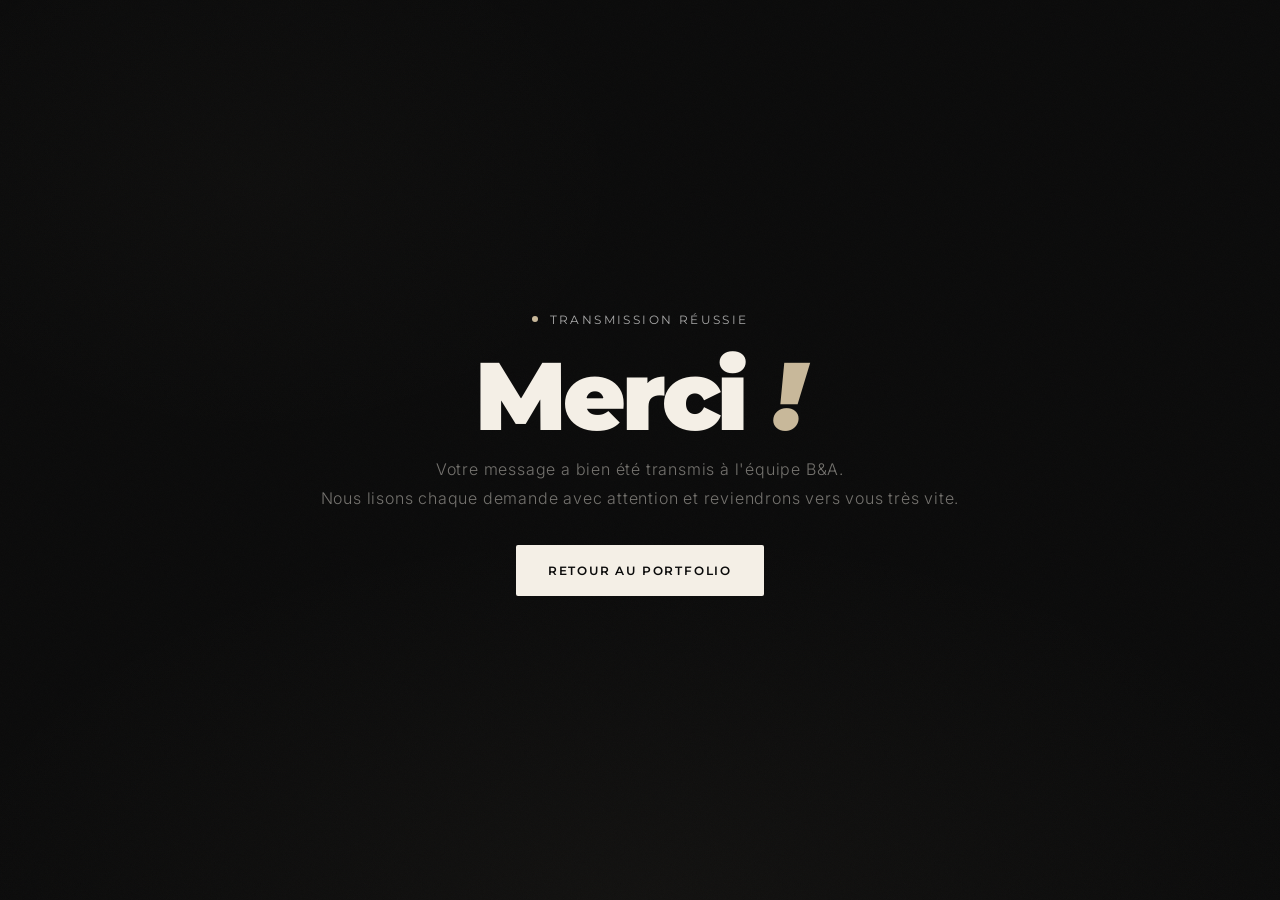
<file: merci.html>
<!DOCTYPE html>
<html lang="fr">
<head>
  <meta charset="UTF-8" />
  <meta name="viewport" content="width=device-width, initial-scale=1.0" />
  <meta name="theme-color" content="#111111" />
  <title>Message envoyé | B&A</title>
  
  <link rel="preconnect" href="https://fonts.googleapis.com" />
  <link rel="preconnect" href="https://fonts.gstatic.com" crossorigin />
  <link href="https://fonts.googleapis.com/css2?family=Montserrat:ital,wght@0,100;0,200;0,300;0,400;0,500;0,600;0,700;0,800;0,900;1,300&family=Cormorant+Garamond:ital,wght@0,300;0,400;1,300;1,400&family=Inter:wght@300;400;500&display=swap" rel="stylesheet" />

  <link rel="stylesheet" href="style.css" />
</head>
<body>

  <section class="hero-section" style="min-height: 100vh; display: flex; align-items: center; justify-content: center; text-align: center;">
    
    <div class="hero-overlay" aria-hidden="true"></div>
    <div class="hero-grain" aria-hidden="true"></div>

    <div class="hero-content">
      <div class="hero-tag">
        <span class="tag-dot" aria-hidden="true"></span>
        <span>Transmission réussie</span>
      </div>

      <h1 class="hero-title" style="font-size: clamp(3rem, 8vw, 6rem);">
        <span class="title-letter">M</span>erci <span class="title-ampersand">!</span>
      </h1>

      <p class="hero-description" style="margin-bottom: var(--space-8);">
        Votre message a bien été transmis à l'équipe B&A.<br />
        Nous lisons chaque demande avec attention et reviendrons vers vous très vite.
      </p>

      <a href="/index.html" class="cta-button">
        <span class="cta-text">Retour au portfolio</span>
      </a>
    </div>

  </section>

</body>
</html>
</file>
<file: style.css>
/* ============================================================
   B&A PORTFOLIO — style.css
   Feuille de style principale — Architecture CSS modulaire
   Approche Mobile-First | Dark Mode natif | Cinématique
   ============================================================ */


/* ============================================================
   1. VARIABLES CSS (DESIGN SYSTEM)
   ============================================================ */
:root {
  /* — Palette principale — */
  --color-bg:           #0a0a0a;
  --color-bg-2:         #111111;
  --color-bg-3:         #161616;
  --color-surface:      #1a1a1a;
  --color-surface-2:    #222222;
  --color-border:       rgba(244, 239, 230, 0.08);
  --color-border-hover: rgba(244, 239, 230, 0.18);

  /* — Couleurs de texte — */
  --color-cream:        #F4EFE6;
  --color-cream-dim:    rgba(244, 239, 230, 0.75);
  --color-cream-muted:  rgba(244, 239, 230, 0.45);
  --color-gray:         #888888;
  --color-gray-light:   #aaaaaa;

  /* — Accent — */
  --color-accent:       #c8b89a;
  --color-accent-dim:   rgba(200, 184, 154, 0.15);

  /* — Typographie — */
  --font-heading:       'Montserrat', sans-serif;
  --font-display:       'Cormorant Garamond', serif;
  --font-body:          'Inter', sans-serif;

  /* — Tailles de police (Mobile-first) — */
  --text-xs:    0.75rem;
  --text-sm:    0.875rem;
  --text-base:  1rem;
  --text-md:    1.125rem;
  --text-lg:    1.375rem;
  --text-xl:    1.75rem;
  --text-2xl:   2.25rem;
  --text-3xl:   3rem;
  --text-4xl:   4rem;
  --text-5xl:   6rem;
  --text-hero:  clamp(5rem, 18vw, 14rem);

  /* — Espacements — */
  --space-1:   0.25rem;
  --space-2:   0.5rem;
  --space-3:   0.75rem;
  --space-4:   1rem;
  --space-5:   1.25rem;
  --space-6:   1.5rem;
  --space-8:   2rem;
  --space-10:  2.5rem;
  --space-12:  3rem;
  --space-16:  4rem;
  --space-20:  5rem;
  --space-24:  6rem;
  --space-32:  8rem;

  /* — Transitions — */
  --transition-fast:    all 0.15s ease;
  --transition-base:    all 0.3s ease;
  --transition-slow:    all 0.5s ease;
  --transition-spring:  all 0.4s cubic-bezier(0.34, 1.56, 0.64, 1);

  /* — Rayons de bordure — */
  --radius-sm:  2px;
  --radius-md:  6px;
  --radius-lg:  12px;
  --radius-xl:  20px;

  /* — Ombres — */
  --shadow-sm:  0 2px 8px rgba(0, 0, 0, 0.4);
  --shadow-md:  0 8px 32px rgba(0, 0, 0, 0.6);
  --shadow-lg:  0 16px 64px rgba(0, 0, 0, 0.8);

  /* — Header — */
  --header-height: 72px;
}


/* ============================================================
   2. RESET & BASE
   ============================================================ */
*,
*::before,
*::after {
  margin: 0;
  padding: 0;
  box-sizing: border-box;
}

html {
  scroll-behavior: smooth;
  font-size: 16px;
  -webkit-text-size-adjust: 100%;
}

body {
  font-family: var(--font-body);
  background-color: var(--color-bg);
  color: var(--color-cream);
  line-height: 1.6;
  overflow-x: hidden;
  -webkit-font-smoothing: antialiased;
  -moz-osx-font-smoothing: grayscale;
}

img {
  display: block;
  max-width: 100%;
  height: auto;
}

a {
  color: inherit;
  text-decoration: none;
}

ul {
  list-style: none;
}

button {
  background: none;
  border: none;
  cursor: pointer;
  font-family: inherit;
}

input,
textarea {
  font-family: inherit;
}

::selection {
  background-color: var(--color-accent);
  color: var(--color-bg);
}


/* ============================================================
   3. UTILITAIRES
   ============================================================ */
.container {
  width: 100%;
  max-width: 1280px;
  margin: 0 auto;
  padding: 0 var(--space-5);
}

.section {
  padding: var(--space-20) 0;
}

/* En-tête de section réutilisable */
.section-header {
  margin-bottom: var(--space-12);
  text-align: center;
}

.section-tag {
  display: inline-block;
  font-family: var(--font-heading);
  font-size: var(--text-xs);
  font-weight: 500;
  letter-spacing: 0.2em;
  text-transform: uppercase;
  color: var(--color-accent);
  margin-bottom: var(--space-4);
}

.section-title {
  font-family: var(--font-heading);
  font-size: var(--text-2xl);
  font-weight: 700;
  letter-spacing: -0.02em;
  color: var(--color-cream);
  line-height: 1.1;
}

.section-subtitle {
  font-family: var(--font-display);
  font-size: var(--text-lg);
  color: var(--color-cream-muted);
  margin-top: var(--space-4);
  font-style: italic;
  font-weight: 300;
}


/* ============================================================
   4. HEADER & NAVIGATION
   ============================================================ */
.site-header {
  position: fixed;
  top: 0;
  left: 0;
  right: 0;
  z-index: 1000;
  height: var(--header-height);
  display: flex;
  flex-direction: column;
  transition: var(--transition-base);
}

/* Classe ajoutée via JS au défilement */
.site-header.scrolled {
  background-color: rgba(10, 10, 10, 0.92);
  backdrop-filter: blur(16px);
  -webkit-backdrop-filter: blur(16px);
  border-bottom: 1px solid var(--color-border);
}

.header-inner {
  display: flex;
  align-items: center;
  justify-content: space-between;
  height: var(--header-height);
  padding: 0 var(--space-6);
  max-width: 1280px;
  margin: 0 auto;
  width: 100%;
}

/* — Logo — */
.logo-link {
  display: flex;
  align-items: center;
  transition: var(--transition-base);
  z-index: 1001;
}

.logo-link:hover {
  opacity: 0.8;
}

.logo-img {
  height: 38px;
  width: auto;
  object-fit: contain;
}

.logo-text {
  font-family: var(--font-heading);
  font-size: var(--text-xl);
  font-weight: 800;
  letter-spacing: 0.05em;
  color: var(--color-cream);
}

/* — Navigation desktop — */
.main-nav {
  display: none;
}

.nav-list {
  display: flex;
  align-items: center;
  gap: var(--space-8);
}

.nav-link {
  font-family: var(--font-heading);
  font-size: var(--text-xs);
  font-weight: 500;
  letter-spacing: 0.15em;
  text-transform: uppercase;
  color: var(--color-cream-dim);
  position: relative;
  transition: var(--transition-base);
  padding: var(--space-1) 0;
}

.nav-link::after {
  content: '';
  position: absolute;
  bottom: -2px;
  left: 0;
  width: 0;
  height: 1px;
  background-color: var(--color-accent);
  transition: var(--transition-base);
}

.nav-link:hover {
  color: var(--color-cream);
}

.nav-link:hover::after {
  width: 100%;
}

/* Lien CTA spécial dans la nav */
.nav-link--cta {
  color: var(--color-cream);
  border: 1px solid var(--color-border);
  padding: var(--space-2) var(--space-5);
  border-radius: var(--radius-sm);
  background-color: transparent;
  transition: var(--transition-base);
}

.nav-link--cta::after {
  display: none;
}

.nav-link--cta:hover {
  background-color: var(--color-cream);
  color: var(--color-bg);
  border-color: var(--color-cream);
}

/* — Hamburger (mobile) — */
.hamburger {
  display: flex;
  flex-direction: column;
  justify-content: center;
  align-items: flex-end;
  gap: 5px;
  width: 40px;
  height: 40px;
  z-index: 1001;
  cursor: pointer;
  padding: 4px;
}

.hamburger-line {
  display: block;
  height: 1.5px;
  background-color: var(--color-cream);
  border-radius: 2px;
  transition: var(--transition-base);
}

.hamburger-line:nth-child(1) { width: 28px; }
.hamburger-line:nth-child(2) { width: 20px; }
.hamburger-line:nth-child(3) { width: 24px; }

/* État ouvert du hamburger */
.hamburger.is-active .hamburger-line:nth-child(1) {
  transform: translateY(6.5px) rotate(45deg);
  width: 24px;
}

.hamburger.is-active .hamburger-line:nth-child(2) {
  opacity: 0;
  transform: scaleX(0);
}

.hamburger.is-active .hamburger-line:nth-child(3) {
  transform: translateY(-6.5px) rotate(-45deg);
  width: 24px;
}

/* — Menu mobile — */
.mobile-menu {
  position: fixed;
  top: 0;
  left: 0;
  right: 0;
  bottom: 0;
  background-color: rgba(10, 10, 10, 0.98);
  backdrop-filter: blur(20px);
  -webkit-backdrop-filter: blur(20px);
  display: flex;
  align-items: center;
  justify-content: center;
  opacity: 0;
  visibility: hidden;
  transition: opacity 0.4s ease, visibility 0.4s ease;
  z-index: 1000;
}

.mobile-menu.is-open {
  opacity: 1;
  visibility: visible;
}

.mobile-nav-list {
  display: flex;
  flex-direction: column;
  align-items: center;
  gap: var(--space-8);
}

.mobile-nav-link {
  font-family: var(--font-heading);
  font-size: var(--text-2xl);
  font-weight: 700;
  letter-spacing: -0.02em;
  color: var(--color-cream-dim);
  transition: var(--transition-base);
  transform: translateY(10px);
  opacity: 0;
}

.mobile-menu.is-open .mobile-nav-link {
  transform: translateY(0);
  opacity: 1;
}

/* Animation décalée pour chaque lien */
.mobile-menu.is-open .mobile-nav-list li:nth-child(1) .mobile-nav-link { transition-delay: 0.1s; }
.mobile-menu.is-open .mobile-nav-list li:nth-child(2) .mobile-nav-link { transition-delay: 0.15s; }
.mobile-menu.is-open .mobile-nav-list li:nth-child(3) .mobile-nav-link { transition-delay: 0.2s; }
.mobile-menu.is-open .mobile-nav-list li:nth-child(4) .mobile-nav-link { transition-delay: 0.25s; }

.mobile-nav-link:hover {
  color: var(--color-cream);
}


/* ============================================================
   5. SECTION HERO
   ============================================================ */
.hero-section {
  position: relative;
  min-height: 100vh;
  display: flex;
  align-items: center;
  justify-content: center;
  overflow: hidden;
  background-color: var(--color-bg);
}

/* Overlay gradient dramatique */
.hero-overlay {
  position: absolute;
  inset: 0;
  background:
    radial-gradient(ellipse 80% 60% at 50% 100%, rgba(200, 184, 154, 0.04) 0%, transparent 70%),
    radial-gradient(ellipse 50% 50% at 20% 20%, rgba(200, 184, 154, 0.02) 0%, transparent 60%);
  z-index: 1;
}

/* Texture grain cinématique */
.hero-grain {
  position: absolute;
  inset: 0;
  z-index: 2;
  opacity: 0.025;
  background-image: url("data:image/svg+xml,%3Csvg viewBox='0 0 256 256' xmlns='http://www.w3.org/2000/svg'%3E%3Cfilter id='noise'%3E%3CfeTurbulence type='fractalNoise' baseFrequency='0.9' numOctaves='4' stitchTiles='stitch'/%3E%3C/filter%3E%3Crect width='100%25' height='100%25' filter='url(%23noise)'/%3E%3C/svg%3E");
  background-size: 180px;
}

/* Lignes décoratives verticales */
.hero-lines {
  position: absolute;
  inset: 0;
  z-index: 1;
  pointer-events: none;
}

.line {
  position: absolute;
  top: 0;
  bottom: 0;
  width: 1px;
  background: linear-gradient(
    to bottom,
    transparent 0%,
    var(--color-border) 20%,
    var(--color-border) 80%,
    transparent 100%
  );
}

.line--left  { left: 8%; }
.line--right { right: 8%; }

/* — Contenu principal hero — */
.hero-content {
  position: relative;
  z-index: 3;
  text-align: center;
  padding: var(--space-8) var(--space-5);
  max-width: 900px;
  width: 100%;
  animation: fadeInUp 1s ease both;
}

/* Tag d'introduction */
.hero-tag {
  display: inline-flex;
  align-items: center;
  gap: var(--space-3);
  font-family: var(--font-heading);
  font-size: var(--text-xs);
  font-weight: 400;
  letter-spacing: 0.2em;
  text-transform: uppercase;
  color: var(--color-gray-light);
  margin-bottom: var(--space-6);
  animation: fadeInUp 1s 0.1s ease both;
}

.tag-dot {
  display: inline-block;
  width: 6px;
  height: 6px;
  border-radius: 50%;
  background-color: var(--color-accent);
  animation: pulse 2s infinite;
}

/* Titre principal B&A */
.hero-title {
  font-family: var(--font-heading);
  font-size: var(--text-hero);
  font-weight: 900;
  letter-spacing: -0.04em;
  line-height: 0.9;
  color: var(--color-cream);
  margin-bottom: var(--space-4);
  animation: fadeInUp 1s 0.2s ease both;
}

.title-letter {
  display: inline-block;
}

.title-ampersand {
  display: inline-block;
  color: var(--color-accent);
  font-style: italic;
  margin: 0 0.05em;
}

/* Slogan */
.hero-slogan {
  font-family: var(--font-display);
  font-size: clamp(var(--text-lg), 3vw, var(--text-2xl));
  font-weight: 300;
  font-style: italic;
  color: var(--color-cream-dim);
  letter-spacing: 0.05em;
  margin-bottom: var(--space-6);
  animation: fadeInUp 1s 0.3s ease both;
}

/* Description */
.hero-description {
  font-family: var(--font-body);
  font-size: var(--text-sm);
  font-weight: 300;
  line-height: 1.8;
  color: var(--color-cream-muted);
  letter-spacing: 0.05em;
  margin-bottom: var(--space-10);
  animation: fadeInUp 1s 0.4s ease both;
}

/* Bouton CTA principal */
.cta-button {
  display: inline-flex;
  align-items: center;
  gap: var(--space-3);
  font-family: var(--font-heading);
  font-size: var(--text-xs);
  font-weight: 600;
  letter-spacing: 0.15em;
  text-transform: uppercase;
  color: var(--color-bg);
  background-color: var(--color-cream);
  padding: var(--space-4) var(--space-8);
  border-radius: var(--radius-sm);
  transition: var(--transition-base);
  animation: fadeInUp 1s 0.5s ease both;
  position: relative;
  overflow: hidden;
}

.cta-button::before {
  content: '';
  position: absolute;
  inset: 0;
  background-color: var(--color-accent);
  transform: translateX(-100%);
  transition: transform 0.4s cubic-bezier(0.77, 0, 0.18, 1);
}

.cta-button:hover::before {
  transform: translateX(0);
}

.cta-button:hover {
  color: var(--color-bg);
}

.cta-text,
.cta-arrow {
  position: relative;
  z-index: 1;
}

.cta-arrow {
  display: flex;
  align-items: center;
  transition: transform 0.3s ease;
}

.cta-button:hover .cta-arrow {
  transform: translateX(4px);
}

/* Indicateur de défilement */
.scroll-indicator {
  position: absolute;
  bottom: var(--space-8);
  left: 50%;
  transform: translateX(-50%);
  z-index: 3;
  display: flex;
  flex-direction: column;
  align-items: center;
  gap: var(--space-3);
  animation: fadeIn 1.5s 1s ease both;
}

.scroll-line {
  width: 1px;
  height: 48px;
  background: linear-gradient(to bottom, var(--color-cream-muted), transparent);
  animation: scrollPulse 2s infinite;
}

.scroll-label {
  font-family: var(--font-heading);
  font-size: 9px;
  letter-spacing: 0.25em;
  text-transform: uppercase;
  color: var(--color-gray);
  writing-mode: horizontal-tb;
}


/* ============================================================
   6. SECTION À PROPOS
   ============================================================ */
.about-section {
  background-color: var(--color-bg-2);
  position: relative;
  overflow: hidden;
}

.about-section::before {
  content: '';
  position: absolute;
  top: 0;
  left: 0;
  right: 0;
  height: 1px;
  background: linear-gradient(to right, transparent, var(--color-border), transparent);
}

/* Grille 2 colonnes */
.about-grid {
  display: grid;
  grid-template-columns: 1fr;
  gap: var(--space-12);
  align-items: start;
}

/* — Visuel fondateurs — */
.about-visual {
  position: relative;
}

.founders-image-wrapper {
  position: relative;
  overflow: hidden;
  border-radius: var(--radius-md);
  background-color: var(--color-surface);
  aspect-ratio: 4/5;
}

.founders-image {
  /* Ajout de la position absolue pour superposer les 3 images */
  position: absolute;
  top: 0;
  left: 0;
  width: 100%;
  height: 100%;
  object-fit: cover;
  object-position: top center;
  transition: transform 0.6s ease;
  background-color: var(--color-surface-2);
  min-height: 300px;
  
  /* Lancement de l'animation */
  opacity: 0; 
  animation: founders-fade 15s infinite; 
}

/* Décalage temporel pour que chaque image apparaisse à son tour */
.founders-image:nth-child(1) {
  animation-delay: 0s;
}
.founders-image:nth-child(2) {
  animation-delay: 5s; /* Commence après 5 secondes */
}
.founders-image:nth-child(3) {
  animation-delay: 10s; /* Commence après 10 secondes */
}

/* Création de l'effet de fondu (Crossfade) */
@keyframes founders-fade {
  0%      { opacity: 0; }       /* Début : invisible */
  6.66%   { opacity: 1; }       /* Apparaît en 1 seconde */
  33.33%  { opacity: 1; }       /* Reste visible pendant 4 secondes */
  40%     { opacity: 0; }       /* Disparaît doucement */
  100%    { opacity: 0; }       /* Reste cachée jusqu'à son prochain tour */
}


.founders-image-wrapper:hover .founders-image {
  transform: scale(1.03);
}

/* Overlay de couleur sur l'image */
.founders-image-wrapper::after {
  content: '';
  position: absolute;
  inset: 0;
  background: linear-gradient(
    to bottom,
    transparent 60%,
    rgba(10, 10, 10, 0.5) 100%
  );
  pointer-events: none;
}

/* Badge année */
.founders-badge {
  position: absolute;
  bottom: var(--space-5);
  right: var(--space-5);
  background-color: rgba(10, 10, 10, 0.85);
  backdrop-filter: blur(8px);
  border: 1px solid var(--color-border);
  border-radius: var(--radius-sm);
  padding: var(--space-3) var(--space-5);
  text-align: center;
  z-index: 2;
}

.badge-year {
  display: block;
  font-family: var(--font-heading);
  font-size: var(--text-xl);
  font-weight: 800;
  color: var(--color-cream);
  line-height: 1;
}

.badge-label {
  display: block;
  font-family: var(--font-heading);
  font-size: 9px;
  letter-spacing: 0.2em;
  text-transform: uppercase;
  color: var(--color-gray);
  margin-top: 2px;
}

.founders-caption {
  margin-top: var(--space-4);
  font-family: var(--font-body);
  font-size: var(--text-xs);
  color: var(--color-gray);
  letter-spacing: 0.05em;
  text-align: center;
}

/* — Texte — */
.about-text {
  display: flex;
  flex-direction: column;
  gap: var(--space-6);
}

.about-intro {
  font-family: var(--font-display);
  font-size: var(--text-lg);
  font-weight: 300;
  line-height: 1.7;
  color: var(--color-cream);
}

.about-intro strong {
  font-weight: 700;
  font-family: var(--font-heading);
}

.about-intro em {
  color: var(--color-accent);
  font-style: italic;
}

.about-body {
  font-size: var(--text-sm);
  line-height: 1.9;
  color: var(--color-cream-dim);
  font-weight: 300;
}

/* Liste services */
.services-block {
  margin-top: var(--space-4);
  padding-top: var(--space-6);
  border-top: 1px solid var(--color-border);
}

.services-title {
  font-family: var(--font-heading);
  font-size: var(--text-xs);
  font-weight: 600;
  letter-spacing: 0.2em;
  text-transform: uppercase;
  color: var(--color-accent);
  margin-bottom: var(--space-5);
}

.services-list {
  display: flex;
  flex-direction: column;
  gap: var(--space-4);
}

.service-item {
  display: flex;
  align-items: flex-start;
  gap: var(--space-4);
  padding: var(--space-4);
  border: 1px solid var(--color-border);
  border-radius: var(--radius-sm);
  transition: var(--transition-base);
}

.service-item:hover {
  border-color: var(--color-border-hover);
  background-color: var(--color-accent-dim);
}

.service-icon {
  color: var(--color-accent);
  font-size: 8px;
  margin-top: 4px;
  flex-shrink: 0;
}

.service-item strong {
  display: block;
  font-family: var(--font-heading);
  font-size: var(--text-sm);
  font-weight: 600;
  color: var(--color-cream);
  margin-bottom: var(--space-1);
}

.service-item span {
  display: block;
  font-size: var(--text-xs);
  color: var(--color-gray);
  line-height: 1.6;
}


/* ============================================================
   7. SECTION PORTFOLIO
   ============================================================ */
.portfolio-section {
  background-color: var(--color-bg);
  position: relative;
}

.portfolio-section::before {
  content: '';
  position: absolute;
  top: 0;
  left: 0;
  right: 0;
  height: 1px;
  background: linear-gradient(to right, transparent, var(--color-border), transparent);
}

/* Grille portfolio — Mobile : 1 colonne */
.portfolio-grid {
  display: grid;
  grid-template-columns: repeat(1, 1fr);
  gap: 20px;
}

/* ─────────────────────────────────────────────
   CARTES VIDÉO — HOVER SWAP : img → video
   Principe :
     1. .card-cover  (img)   → visible par défaut,   disparaît au hover
     2. .card-preview (video) → invisible par défaut, apparaît au hover
     3. .card-overlay         → invisible par défaut, apparaît au hover
   Tout est géré en CSS (opacity + transition) ;
   le JS gère uniquement play() / pause() de l'élément <video>.
   ───────────────────────────────────────────── */

/* — Carte vidéo — */
.video-card {
  position: relative;
  cursor: pointer;
  border-radius: var(--radius-md);
  overflow: hidden;
  background-color: var(--color-surface);
  transition: transform 0.3s ease, border-color 0.3s ease, box-shadow 0.3s ease;
  border: 1px solid var(--color-border);
}

.video-card:hover,
.video-card:focus-visible {
  transform: scale(1.02);
  border-color: var(--color-border-hover);
  box-shadow: var(--shadow-md);
  outline: none;
}

.video-card:focus-visible {
  outline: 2px solid var(--color-accent);
  outline-offset: 3px;
}

/* Wrapper : ratio 16/9 fixe, contient img + video + overlay empilés */
.card-thumbnail-wrapper {
  position: relative;
  overflow: hidden;
  aspect-ratio: 16 / 9;
  background-color: var(--color-surface-2);
}

/* ── Couverture statique <img> ── */
.card-cover {
  position: absolute;
  inset: 0;
  width: 100%;
  height: 100%;
  object-fit: cover;
  /* Visible par défaut */
  opacity: 1;
  /* Légère mise à l'échelle au survol pour l'effet de profondeur */
  transform: scale(1);
  transition:
    opacity 0.45s ease,
    transform 0.6s ease;
  /* Fallback si l'image est manquante */
  background: linear-gradient(135deg, var(--color-surface) 0%, var(--color-bg-3) 100%);
  z-index: 1;
}

/* Au survol : l'image s'efface et zoome légèrement */
.video-card:hover .card-cover,
.video-card:focus-visible .card-cover {
  opacity: 0;
  transform: scale(1.04);
}

/* ── Preview vidéo <video> ── */
.card-preview {
  position: absolute;
  inset: 0;
  width: 100%;
  height: 100%;
  object-fit: cover;
  /* Invisible par défaut */
  opacity: 0;
  transform: scale(1.04);
  transition:
    opacity 0.45s ease,
    transform 0.6s ease;
  z-index: 2;
  /* Désactiver le curseur sur la vidéo elle-même */
  pointer-events: none;
}

/* Au survol : la vidéo apparaît */
.video-card:hover .card-preview,
.video-card:focus-visible .card-preview {
  opacity: 1;
  transform: scale(1);
}

/* ── Overlay dégradé + icône Play ── */
.card-overlay {
  position: absolute;
  inset: 0;
  /* Dégradé du bas pour lisibilité, + couche sombre légère */
  background:
    linear-gradient(to top, rgba(0, 0, 0, 0.6) 0%, rgba(0, 0, 0, 0.1) 50%, transparent 100%),
    rgba(0, 0, 0, 0.18);
  display: flex;
  align-items: center;
  justify-content: center;
  /* Invisible par défaut */
  opacity: 0;
  transition: opacity 0.35s ease;
  z-index: 3;
}

/* L'overlay devient visible au survol */
.video-card:hover .card-overlay,
.video-card:focus-visible .card-overlay {
  opacity: 1;
}

/* Icône Play */
.play-icon {
  width: 60px;
  height: 60px;
  /* Légère mise à l'échelle à l'entrée */
  transform: scale(0.85);
  transition: transform 0.35s cubic-bezier(0.34, 1.56, 0.64, 1);
}

.video-card:hover .play-icon,
.video-card:focus-visible .play-icon {
  transform: scale(1);
}

.play-icon svg {
  width: 100%;
  height: 100%;
  filter: drop-shadow(0 4px 16px rgba(0, 0, 0, 0.6));
}

/* ── Infos sous la carte ── */
.card-info {
  padding: var(--space-4) var(--space-5);
  /* Léger glissement vers le haut au survol */
  transition: transform 0.3s ease;
}

.video-card:hover .card-info {
  transform: translateY(-2px);
}

.card-title {
  font-family: var(--font-heading);
  font-size: var(--text-sm);
  font-weight: 600;
  color: var(--color-cream);
  margin-bottom: var(--space-1);
  letter-spacing: -0.01em;
}

.card-type {
  font-size: var(--text-xs);
  color: var(--color-gray);
  letter-spacing: 0.05em;
}


/* ============================================================
   8. SECTION CONTACT
   ============================================================ */
.contact-section {
  background-color: var(--color-bg-2);
  position: relative;
}

.contact-section::before {
  content: '';
  position: absolute;
  top: 0;
  left: 0;
  right: 0;
  height: 1px;
  background: linear-gradient(to right, transparent, var(--color-border), transparent);
}

.contact-grid {
  display: grid;
  grid-template-columns: 1fr;
  gap: var(--space-12);
}

/* — Colonne infos — */
.contact-info {
  display: flex;
  flex-direction: column;
  gap: var(--space-8);
}

.contact-block {
  display: flex;
  flex-direction: column;
  gap: var(--space-2);
}

.contact-label {
  font-family: var(--font-heading);
  font-size: var(--text-xs);
  font-weight: 600;
  letter-spacing: 0.2em;
  text-transform: uppercase;
  color: var(--color-accent);
}

.contact-value {
  font-size: var(--text-md);
  color: var(--color-cream-dim);
  font-weight: 300;
}

.contact-value--link {
  transition: var(--transition-base);
}

.contact-value--link:hover {
  color: var(--color-cream);
}

/* Réseaux sociaux */
.social-links {
  display: flex;
  flex-direction: column;
  gap: var(--space-3);
  margin-top: var(--space-2);
}

.social-link {
  display: inline-flex;
  align-items: center;
  gap: var(--space-3);
  font-size: var(--text-sm);
  color: var(--color-cream-dim);
  transition: var(--transition-base);
  padding: var(--space-3) 0;
  border-bottom: 1px solid var(--color-border);
}

.social-link:last-child {
  border-bottom: none;
}

.social-link:hover {
  color: var(--color-cream);
  gap: var(--space-4);
}

.social-icon {
  width: 18px;
  height: 18px;
  flex-shrink: 0;
  transition: var(--transition-base);
}

.social-link:hover .social-icon {
  color: var(--color-accent);
}

/* Citation */
.contact-quote {
  padding: var(--space-6);
  border-left: 2px solid var(--color-accent);
  background-color: var(--color-accent-dim);
  border-radius: 0 var(--radius-sm) var(--radius-sm) 0;
}

.contact-quote p {
  font-family: var(--font-display);
  font-size: var(--text-md);
  font-style: italic;
  font-weight: 300;
  color: var(--color-cream-dim);
  line-height: 1.6;
  margin-bottom: var(--space-2);
}

.contact-quote cite {
  font-size: var(--text-xs);
  color: var(--color-accent);
  font-style: normal;
  font-family: var(--font-heading);
  letter-spacing: 0.1em;
}

/* — Formulaire — */
.contact-form-wrapper {
  background-color: var(--color-surface);
  border: 1px solid var(--color-border);
  border-radius: var(--radius-lg);
  padding: var(--space-8);
}

.contact-form {
  display: flex;
  flex-direction: column;
  gap: var(--space-5);
}

.form-group {
  display: flex;
  flex-direction: column;
  gap: var(--space-2);
}

.form-label {
  font-family: var(--font-heading);
  font-size: var(--text-xs);
  font-weight: 500;
  letter-spacing: 0.12em;
  text-transform: uppercase;
  color: var(--color-gray-light);
}

.form-input {
  background-color: var(--color-bg-3);
  border: 1px solid var(--color-border);
  border-radius: var(--radius-sm);
  padding: var(--space-4) var(--space-5);
  font-size: var(--text-sm);
  color: var(--color-cream);
  transition: var(--transition-base);
  width: 100%;
  outline: none;
  -webkit-appearance: none;
}

.form-input::placeholder {
  color: var(--color-gray);
}

.form-input:focus {
  border-color: var(--color-accent);
  background-color: rgba(200, 184, 154, 0.04);
}

.form-textarea {
  resize: vertical;
  min-height: 130px;
  line-height: 1.7;
}

/* Bouton soumettre */
.submit-button {
  display: inline-flex;
  align-items: center;
  justify-content: center;
  gap: var(--space-3);
  font-family: var(--font-heading);
  font-size: var(--text-xs);
  font-weight: 600;
  letter-spacing: 0.15em;
  text-transform: uppercase;
  color: var(--color-bg);
  background-color: var(--color-cream);
  padding: var(--space-4) var(--space-8);
  border-radius: var(--radius-sm);
  cursor: pointer;
  transition: var(--transition-base);
  align-self: flex-start;
  border: 1px solid var(--color-cream);
  position: relative;
  overflow: hidden;
}

.submit-button::before {
  content: '';
  position: absolute;
  inset: 0;
  background-color: var(--color-accent);
  transform: translateX(-100%);
  transition: transform 0.4s cubic-bezier(0.77, 0, 0.18, 1);
}

.submit-button:hover::before {
  transform: translateX(0);
}

.submit-button span,
.submit-button svg {
  position: relative;
  z-index: 1;
}

.submit-button:hover {
  color: var(--color-bg);
}

.submit-button:active {
  transform: scale(0.98);
}


/* ============================================================
   9. FOOTER
   ============================================================ */
.site-footer {
  background-color: var(--color-bg);
  border-top: 1px solid var(--color-border);
  padding: var(--space-8) 0;
}

.footer-inner {
  max-width: 1280px;
  margin: 0 auto;
  padding: 0 var(--space-6);
  display: flex;
  flex-direction: column;
  align-items: center;
  gap: var(--space-4);
  text-align: center;
}

.footer-brand {
  display: flex;
  align-items: center;
  gap: var(--space-3);
}

.footer-logo {
  font-family: var(--font-heading);
  font-size: var(--text-md);
  font-weight: 800;
  letter-spacing: 0.05em;
  color: var(--color-cream-dim);
}

.footer-slogan {
  font-family: var(--font-display);
  font-size: var(--text-sm);
  font-style: italic;
  color: var(--color-gray);
}

.footer-meta {
  display: flex;
  flex-direction: column;
  align-items: center;
  gap: var(--space-1);
}

.footer-copyright {
  font-size: var(--text-xs);
  color: var(--color-gray);
  letter-spacing: 0.05em;
}

.footer-credit {
  font-size: 10px;
  color: rgba(136, 136, 136, 0.5);
  letter-spacing: 0.08em;
}

.footer-designer {
  color: var(--color-gray);
  transition: var(--transition-base);
}

.footer-designer:hover {
  color: var(--color-cream-dim);
}


/* ============================================================
   10. MODAL VIDÉO (LIGHTBOX) EN PLEIN ÉCRAN
   ============================================================ */
.modal {
  position: fixed;
  top: 0;
  left: 0;
  width: 100%;
  height: 100%;
  background: #000; /* Fond totalement noir pour le cinéma */
  z-index: 9999;
  display: none;
  align-items: center;
  justify-content: center;
  padding: 0; /* On supprime les marges pour toucher les bords */
}

/* Classe active pour afficher le modal */
.modal.is-active {
  display: flex;
  animation: fadeIn 0.3s ease both;
}

/* Fond cliquable (pour fermer) */
.modal-backdrop {
  position: absolute;
  inset: 0;
  cursor: pointer;
  z-index: 1;
}

/* Le contenu du modal prend 100% de l'écran */
/* 1. On force le conteneur à casser l'ancienne limite de 960px */
.modal-content {
  position: relative;
  z-index: 2;
  max-width: 100% !important;
  width: 100vw !important;
  height: 100vh !important;
  margin: 0 !important;
  border-radius: 0 !important;
}


/* 2. On annule l'ancien effet 16:9 pour prendre toute la hauteur */
.modal-video-wrapper {
  padding-bottom: 0 !important;
  width: 100% !important;
  height: 100vh !important;
  border-radius: 0 !important;
}

/* 3. La vidéo remplit tout l'écran */
.modal-video-wrapper video {
  width: 100% !important;
  height: 100% !important;
  max-height: none !important;
  object-fit: cover !important; 
  border-radius: 0 !important;
}

/* Bouton fermer repositionné en haut à droite de l'écran */
.modal-close {
  position: absolute;
  top: 24px;
  right: 24px;
  width: 44px;
  height: 44px;
  display: flex;
  align-items: center;
  justify-content: center;
  color: #fff;
  border-radius: 50%;
  border: 1px solid rgba(255, 255, 255, 0.2);
  background-color: rgba(0, 0, 0, 0.5);
  backdrop-filter: blur(8px);
  transition: all 0.3s ease;
  cursor: pointer;
  z-index: 999; /* Toujours au-dessus de la vidéo */
}

.modal-close:hover {
  background-color: rgba(255, 255, 255, 0.1);
  transform: rotate(90deg);
}


/* ============================================================
   11. ANIMATIONS KEYFRAMES
   ============================================================ */
@keyframes fadeInUp {
  from {
    opacity: 0;
    transform: translateY(24px);
  }
  to {
    opacity: 1;
    transform: translateY(0);
  }
}

@keyframes fadeIn {
  from { opacity: 0; }
  to   { opacity: 1; }
}

@keyframes scaleIn {
  from {
    opacity: 0;
    transform: scale(0.92);
  }
  to {
    opacity: 1;
    transform: scale(1);
  }
}

@keyframes pulse {
  0%, 100% { transform: scale(1); opacity: 1; }
  50%       { transform: scale(1.4); opacity: 0.6; }
}

@keyframes scrollPulse {
  0%   { transform: scaleY(0); transform-origin: top; opacity: 1; }
  50%  { transform: scaleY(1); transform-origin: top; opacity: 1; }
  51%  { transform-origin: bottom; }
  100% { transform: scaleY(0); transform-origin: bottom; opacity: 0; }
}


/* ============================================================
   12. RESPONSIVE — TABLETTE (≥ 768px)
   ============================================================ */
@media (min-width: 768px) {

  .container {
    padding: 0 var(--space-8);
  }

  .section {
    padding: var(--space-24) 0;
  }

  /* Header */
  .header-inner {
    padding: 0 var(--space-8);
  }

  /* Navigation desktop visible */
  .main-nav {
    display: flex;
  }

  .hamburger {
    display: none;
  }

  /* Hero */
  .hero-description {
    font-size: var(--text-base);
  }

  /* Section title */
  .section-title {
    font-size: var(--text-3xl);
  }

  /* About */
  .about-grid {
    grid-template-columns: 1fr 1fr;
    gap: var(--space-16);
    align-items: center;
  }

  /* Portfolio — 2 colonnes sur tablette */
  .portfolio-grid {
    grid-template-columns: repeat(2, 1fr);
  }

  /* Contact */
  .contact-grid {
    grid-template-columns: 1fr 1fr;
    gap: var(--space-12);
    align-items: start;
  }

  /* Footer */
  .footer-inner {
    flex-direction: row;
    justify-content: space-between;
    text-align: left;
  }

  .footer-meta {
    align-items: flex-end;
  }

  /* Social links horizontaux */
  .social-links {
    flex-direction: row;
    flex-wrap: wrap;
    gap: 0;
  }

  .social-link {
    padding: var(--space-3) var(--space-4);
    border-bottom: none;
    border-right: 1px solid var(--color-border);
  }

  .social-link:last-child {
    border-right: none;
  }
}


/* ============================================================
   13. RESPONSIVE — DESKTOP (≥ 1024px)
   ============================================================ */
@media (min-width: 1024px) {

  .container {
    padding: 0 var(--space-10);
  }

  /* Portfolio — 3 colonnes sur desktop */
  .portfolio-grid {
    grid-template-columns: repeat(3, 1fr);
  }

  /* About */
  .about-grid {
    grid-template-columns: 5fr 7fr;
    gap: var(--space-20);
  }

  /* Contact form full width intérieur */
  .contact-form-wrapper {
    padding: var(--space-10);
  }

  /* Section title encore plus grand */
  .section-title {
    font-size: var(--text-4xl);
    letter-spacing: -0.03em;
  }
}


/* ============================================================
   14. RESPONSIVE — GRANDS ÉCRANS (≥ 1440px)
   ============================================================ */
@media (min-width: 1440px) {
  .container {
    padding: 0 var(--space-12);
  }
}


/* ============================================================
   15. ACCESSIBILITÉ & PRÉFÉRENCES
   ============================================================ */

/* Respect du mouvement réduit */
@media (prefers-reduced-motion: reduce) {
  *,
  *::before,
  *::after {
    animation-duration: 0.01ms !important;
    animation-iteration-count: 1 !important;
    transition-duration: 0.01ms !important;
    scroll-behavior: auto !important;
  }

  .scroll-indicator {
    display: none;
  }
}

/* Focus visible pour l'accessibilité clavier */
:focus-visible {
  outline: 2px solid var(--color-accent);
  outline-offset: 4px;
}

/* Masquer les éléments de focus pour la souris */
:focus:not(:focus-visible) {
  outline: none;
}
</file>
